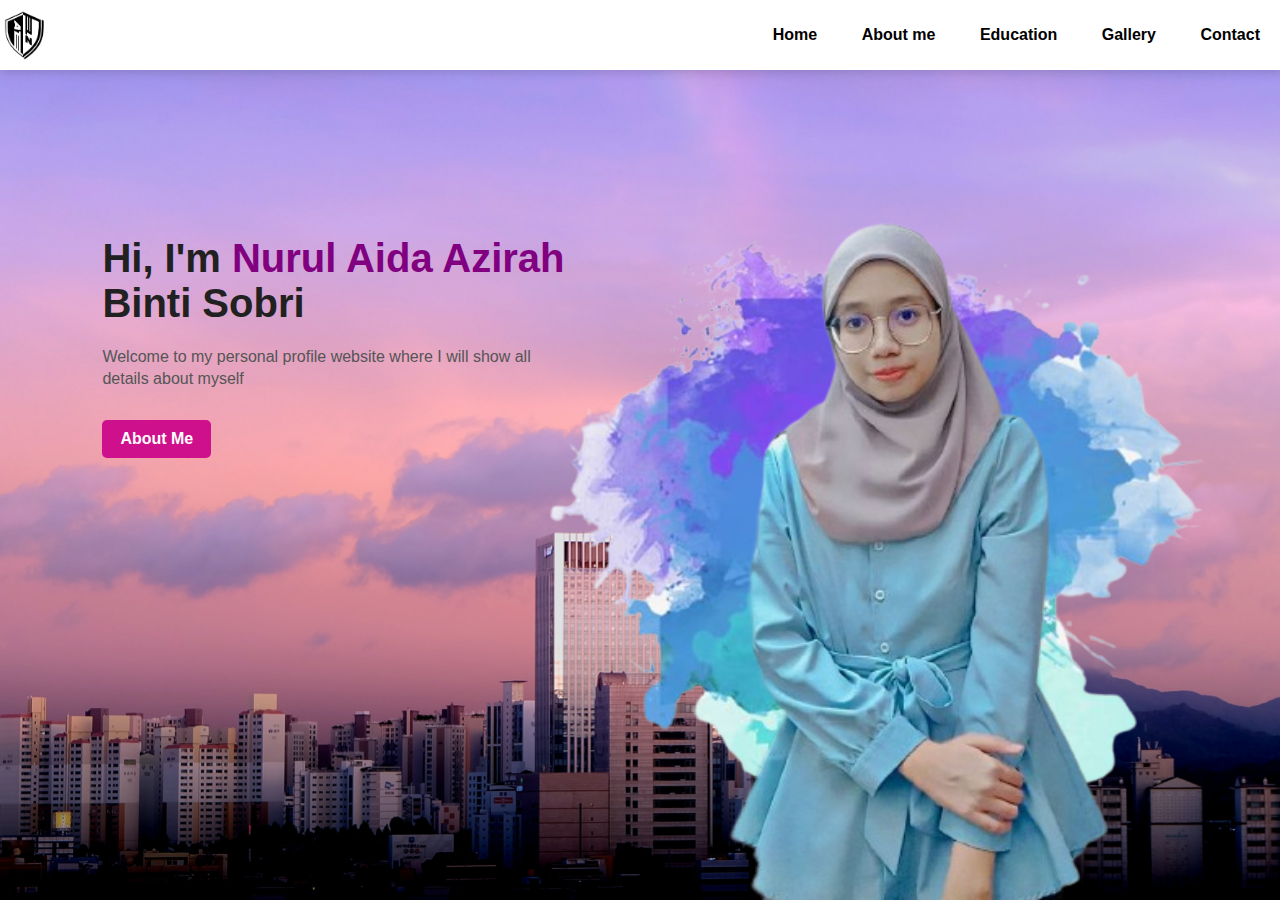
<file: index.html>
<!DOCTYPE html>
<html lang="en">
    <head>
        <meta charset="UTF-8">
        <meta http-equiv="X-UA-Compatible" content="IE=edge">
        <meta name="viewport" content="width=device-width, initial-scale=1.0">
        <title>Home</title>
        <link rel="icon" type="image/x-icon" href="images/ateezlogoweb.png">
        <link rel="stylesheet" href="style.css">

    </head>

    <body>

        <div class="hero">
            <nav>
                <img src="images/ateezlogoweb.png" width="50" height="50" class="logo">

                <ul>
                    <!--Local - Link to other pages within current website-->
                    <li><a href="index.html" target="_self">Home</a></li>
                    <li><a href="biodata.html" target="_self">About me</a></li>
                    <li><a href="education.html" target="_self">Education</a></li>
                    <li><a href="gallery.html" target="_self">Gallery</a></li>
                    <li><a href="contact.html" target="_self">Contact</a></li>
                </ul>
            </nav>
            <div class="detel">
                <h1>Hi, I'm
                <span>Nurul Aida Azirah</span> 
                <br>Binti Sobri</h1>
                <p>Welcome to my personal profile website where I will show all 
                    <br> details about myself
                </p>
            <a href="biodata.html">About Me</a>
            </div>
            <div class="images">
                <img src="images/splashbg.png" class="shape">
                <img src="images/azirahsobri.png" class="aidaprofile">
            </div>
            
        </div>

    </body>

</html>
</file>
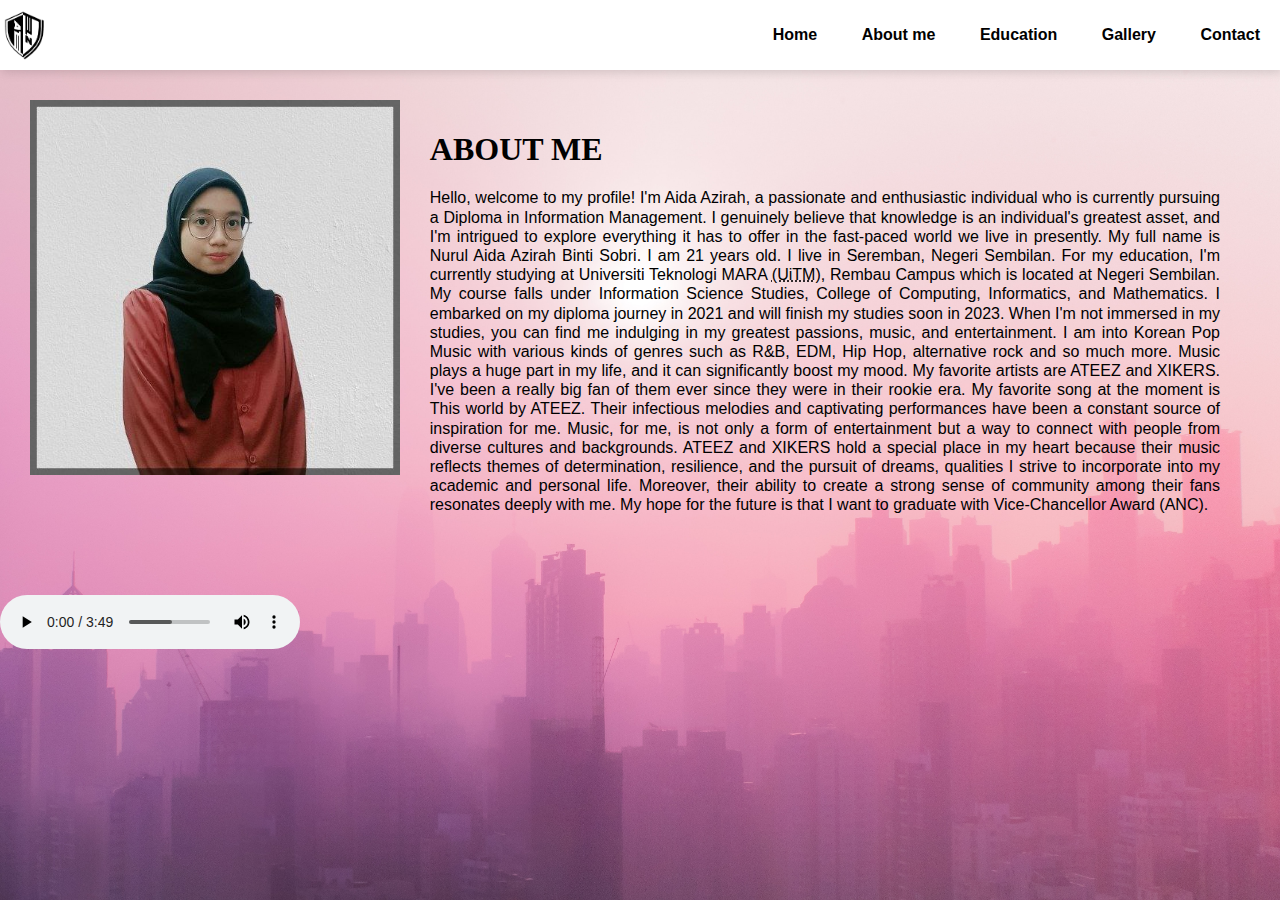
<file: biodata.html>
<!DOCTYPE html>
    <html lang="en">
        <head>
            <meta charset="UTF-8">
            <meta http-equiv="X-UA-Compatible" content="IE=edge">
            <meta name="viewport" content="width=device-width, initial-scale=1.0">
            <title>About me</title>
            <link rel="icon" type="image/x-icon" href="images/ateezlogoweb.png">
            <link rel="stylesheet" href="style.css">
    
        </head>
    
        <body>

            <div class="aboutme">
                <nav>
                    <img src="images/ateezlogoweb.png" width="50" height="50" class="logo">
    
                    <ul>
                       <!--Local - Link to other pages within current website-->
                    <li><a href="index.html" target="_self">Home</a></li>
                    <li><a href="biodata.html" target="_self">About me</a></li>
                    <li><a href="education.html" target="_self">Education</a></li>
                    <li><a href="gallery.html" target="_self">Gallery</a></li>
                    <li><a href="contact.html" target="_self">Contact</a></li>
                    </ul>
                </nav>

                <section id="about">
                    <div id="pic">
                        <img src="images/aziraprofile.jpg" alt="">
                        <div id="intro">
                            <h1>ABOUT ME</h1>
                            <P>Hello, welcome to my profile! I'm Aida Azirah, a passionate and enthusiastic individual who is currently pursuing a Diploma in Information Management. 
                                I genuinely believe that knowledge is an individual's greatest asset, and I'm intrigued to explore everything it has to offer in the fast-paced world 
                                we live in presently. My full name is Nurul Aida Azirah Binti Sobri. I am 21 years old. I live in Seremban, Negeri Sembilan. 
                                For my education, I'm currently studying at Universiti Teknologi MARA 
                                <abbr title="Universiti Teknologi MARA">(UiTM)</abbr>, 
                                Rembau Campus which is located at Negeri Sembilan. My course falls under Information Science Studies, College of Computing, Informatics, and Mathematics. 
                                I embarked on my diploma journey in 2021 and will finish my studies soon in 2023. When I'm not immersed in my studies, you can find me indulging in my greatest passions, 
                                music, and entertainment. I am into Korean Pop Music with various kinds of genres such as R&B, EDM, Hip Hop, alternative rock and so much more. Music plays a huge part in my life, 
                                and it can significantly boost my mood. My favorite artists are ATEEZ and XIKERS. I've been a really big fan of them ever since they were in their rookie era. 
                                My favorite song at the moment is This world by ATEEZ. Their infectious melodies and captivating performances have been a constant source of inspiration for me.
                                Music, for me, is not only a form of entertainment but a way to connect with people from diverse cultures and backgrounds. ATEEZ and XIKERS hold a special place in my heart 
                                because their music reflects themes of determination, resilience, and the pursuit of dreams, qualities I strive to incorporate into my academic and personal life. 
                                Moreover, their ability to create a strong sense of community among their fans resonates deeply with me. My hope for the future is that I want to graduate with Vice-Chancellor Award (ANC).</P>
                        </div>
                    </div>
                </section>

                    <audio controls autoplay>
                        <source src="audio/ateez the letter.mp3" type="audio/mpeg">
                    </audio>
            </div>

        </body>
        
</html>
</file>
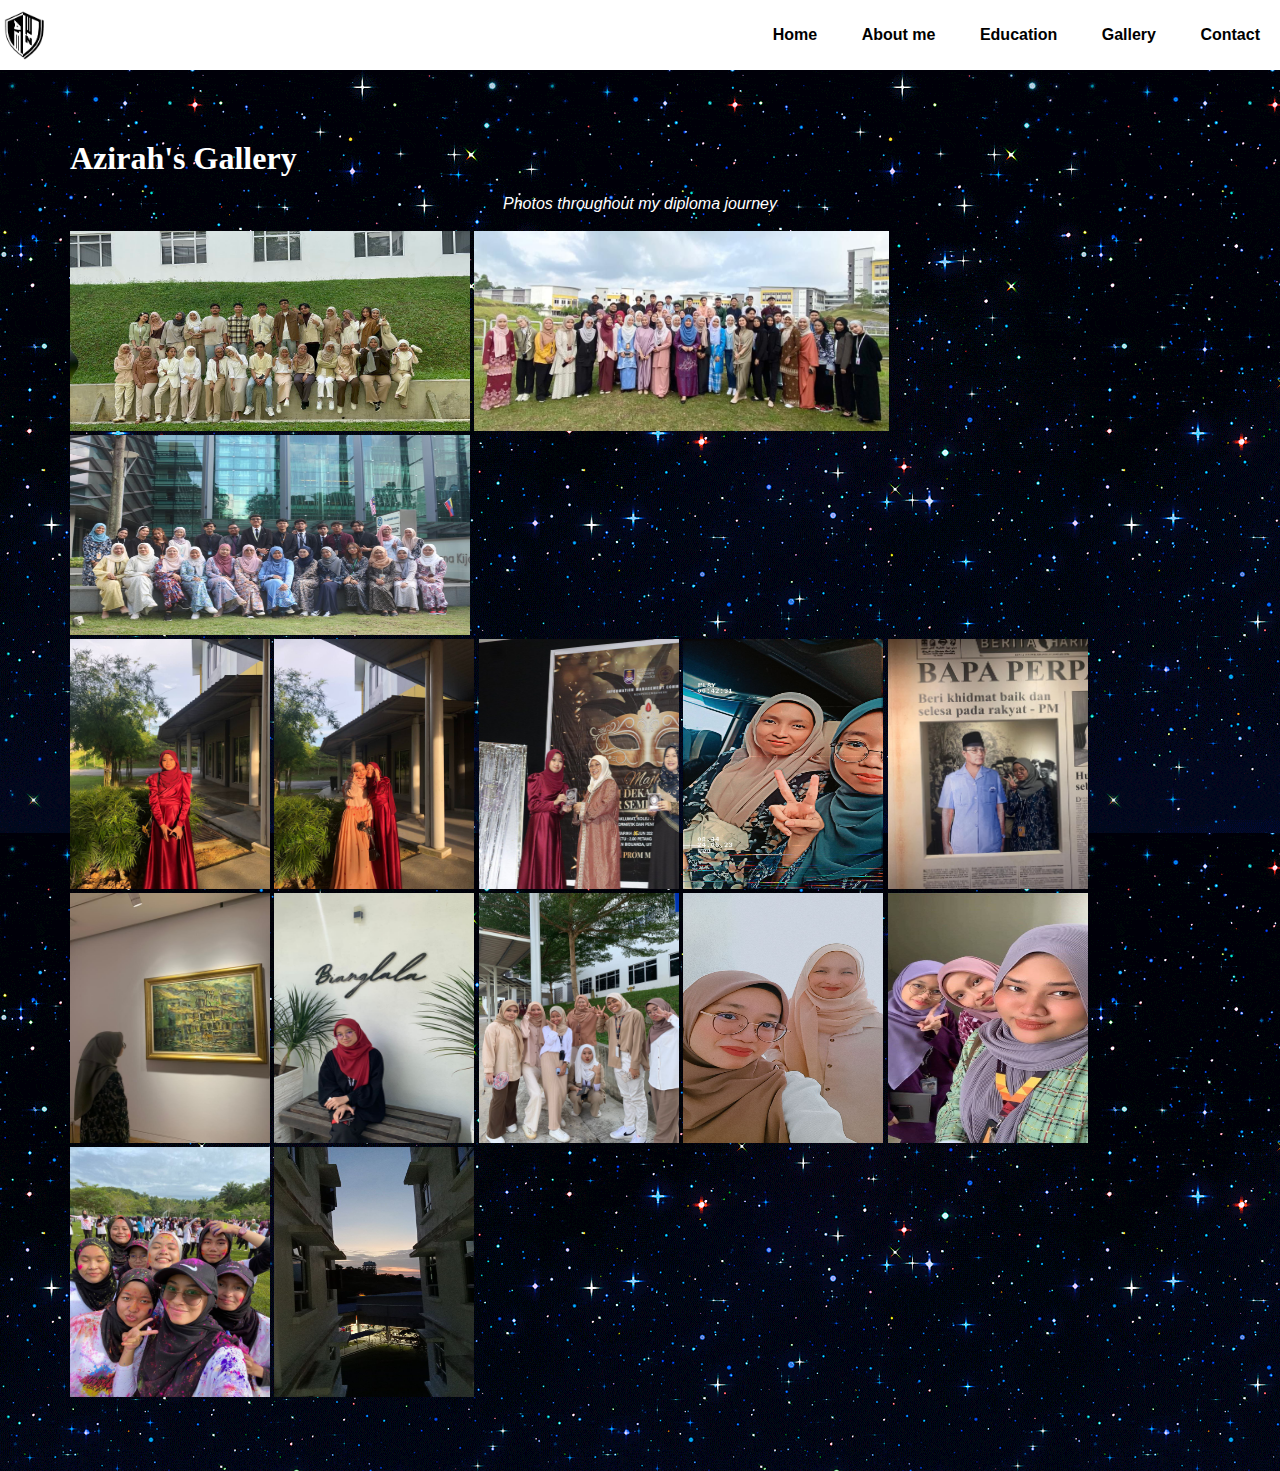
<file: gallery.html>
<!DOCTYPE html>
<html lang="en">
    <head>
        <meta charset="UTF-8">
        <meta http-equiv="X-UA-Compatible" content="IE=edge">
        <meta name="viewport" content="width=device-width, initial-scale=1.0">
        <title>Gallery</title>
        <link rel="icon" type="image/x-icon" href="images/ateezlogoweb.png">
        <link rel="stylesheet" href="style.css">

    </head>

    <body>
        <div class="hero">
            <nav>
                <img src="images/ateezlogoweb.png" width="50" height="50" class="logo">

                <ul>
                     <!--Local - Link to other pages within current website-->
                     <li><a href="index.html" target="_self">Home</a></li>
                     <li><a href="biodata.html" target="_self">About me</a></li>
                     <li><a href="education.html" target="_self">Education</a></li>
                     <li><a href="gallery.html" target="_self">Gallery</a></li>
                     <li><a href="contact.html" target="_self">Contact</a></li>
                </ul>
            </nav>
        <div class="gallery">
        <div style="color:rgb(255, 255, 255); padding:20px;">
        <h1>Azirah's Gallery</h1>

        <br>

        <p style="text-align: center;"><i>Photos throughout my diploma journey</i></p>

        <br>

         <!--Inserting Internal Image-->
         <img src="gallery/im1105b.jpg" width="400" height="200" alt="IM1105B" hspace="20" vspace="20">
         <img src="gallery/jamuan.jpg" width="415" height="200" alt="IM110 2023" hspace="20" vspace="20">
         <img src="gallery/tripbnm.jpg" width="400" height="200" alt="trip to bnm" hspace="20" vspace="20">
         <br>
         <img src="gallery/dean list.jpg"width="200" height="250" alt="dean list 2023" hspace="20" vspace="20">
         <img src="gallery/deanlistevent.jpg"width="200" height="250" alt="dean list 2023" hspace="20" vspace="20">
         <img src="gallery/deanlist2023.jpg"width="200" height="250" alt="dean list 2023" hspace="20" vspace="20">
         <img src="gallery/triptokl.jpg"width="200" height="250" alt="trip to KL" hspace="20" vspace="20">
         <img src="gallery/archive.jpg"width="200" height="250" alt="archive" hspace="20" vspace="20">
         <img src="gallery/painting2.jpg"width="200" height="250" alt="bianglala" hspace="20" vspace="20">
         <img src="gallery/bianglala.jpg"width="200" height="250" alt="bianglala" hspace="20" vspace="20">
         <img src="gallery/photography.jpg"width="200" height="250" alt="photography day" hspace="20" vspace="20">
         <img src="gallery/eno.jpg"width="200" height="250" alt="picture with ainur" hspace="20" vspace="20">
         <img src="gallery/ainursarah.jpg"width="200" height="250" alt="dean list 2023" hspace="20" vspace="20">
         <img src="gallery/colourrun.jpg"width="200" height="250" alt="dean list 2023" hspace="20" vspace="20">
         <img src="gallery/kolej.jpg"width="200" height="250" alt="dean list 2023" hspace="20" vspace="20">
            </div>
        </div>
      
    </body>
    
</html>
</file>
<file: style.css>
*{
    margin: 0;
    padding: 0;
    font-family: sans-serif;
}

.hero{
    position: relative;
    width: 100%;
    height: 100vh;
    background: #c19f96; 
    background-image: url(images/pinkskysk.jpg);
    background-repeat: no-repeat;
    background-attachment: fixed;
    background-size: cover;
    

}

/* Navbar */

nav{
    display: flex;
    width: 100%;
    margin: auto;
    padding: 10px 0;
    align-items: center;
    justify-content: space-between;
    background-color: white;
    box-shadow: 2px 2px 10px rgba(0, 0, 0, 0.15);
}

nav ul li{
    display: inline-block;
    list-style: none;
    margin: 10px 20px;
}

nav ul li a{
    text-decoration: none;
    color: #000;
    font-weight: bold;

}

nav ul li a:hover{
    color: hotpink;
}

/* Home */

.detel{
    margin-left: 8%;
    margin-top: 13%;
}

.detel h1{
    font-size: 40px;
    color: #212121;
    margin-bottom: 20px;
}

span{
    color: purple;
}

.detel p{
    color: #555;
    line-height: 22px;
}

.detel a{
    background: #cf108c;
    padding: 10px 18px;
    text-decoration: none;
    font-weight: bold;
    color: #fff;
    display: inline-block;
    margin: 30px 0;
    border-radius: 5px;
}

.images{
    width: 45%;
    height: 80%;
    position: absolute;
    bottom: 0;
    right: 100px;
}

.images img{
    height: 100%;
    position: absolute;
    left: 50%;
    bottom: 0;
    transform: translateX(-50%);
    transition: bottom 1s, left 1s;
}

.images:hover .shape{
    bottom: 40px;
}

.images:hover .aidaprofile{
    left: 45%;
}

/* Gallery */

.gallery{
    background-image: url(images/space.gif);
    padding: 50px;
    margin: auto;
}

.gallery h1{
    font-family: Georgia, 'Times New Roman', Times, serif;
}

/* About Section */

.aboutme{
    position: relative;
    width: 100%;
    height: 100vh;
    background-image: url(images/pinkcity.jpg);
    background-repeat: no-repeat;
    background-attachment: fixed;
    background-size: cover;
}
#about{
    text-align: center;
    font-family: Georgia, 'Times New Roman', Times, serif;
    font-size: 8;
    line-height: 1.2;
    display: flex;
    flex-direction: column;
    box-sizing: border-box;
    padding: 10px;
    margin-bottom: 20px;
}
#pic{
    display: flex;
    padding: 20px;
}
#pic img{
    width: 550px;
    height: 375px;
}
#intro{
    display: flex;
    flex-direction: column;
    text-align: justify;
    padding: 30px;
}
#intro h1{
    font-size: 2rem;
    font-family: Georgia, 'Times New Roman', Times, serif;
    margin-bottom: 20px;
}

/* Education Section */

.myedu{
    position: relative;
    width: 100%;
    height: 100vh;
    background-image: url(images/daynight.gif);
    background-repeat: no-repeat;
    background-attachment: fixed;
    background-size: cover;
}
.edu{
    padding: 32px;
    
}
#education{
    display: flex;
    flex-direction: column;
    padding: 20px;
    text-align: justify;
    font-family: Georgia, 'Times New Roman', Times, serif;
    font-size: large;
}
.line{
    display: flex;
    justify-content: space-around;
    flex-wrap: wrap;
    box-sizing: border-box;
}
.textbox{
    display: flex;
    flex-direction: column;
    width: 350px;
    height: 350px;
    border: 1px solid rgba(0, 0, 0, 0);
    margin: 10px;
    align-items: center;
    text-align: justify;
    font-size: medium;
    padding: 10px;
    border-radius: 15px;
    background: linear-gradient(to top, rgba(255, 190, 124, 0.753) 50%, rgba(255, 255, 255, 0.291) 50%);
    background-size: 100% 200%;
    transition: all .8s;
} 
.textbox:hover{
    background-position: left bottom;
    color: rgba(0, 0, 0, 0.551);
    border: none;
    box-shadow: 0 0 20px rgba(94, 131, 226, 0.814);
}
.textbox img{
    width: 80px;
    height: 80px;
    padding: 10px;
}

/* Contact Section */

.contactme{
    position: relative;
    width: 100%;
    height: 100vh;
    background-image: url(images/toggle.gif);
    background-repeat: no-repeat;
    background-attachment: fixed;
    background-size: cover;
    background-position: center;

}
#contact{
    display: flex;
    flex-direction: column;
    padding: 100px;

}
.row{
    display: flex;
    justify-content: space-around;
    flex-wrap: wrap;
    box-sizing: border-box;
}
.box{
    display: flex;
    flex-direction: column;
    width: 250px;
    height: 250px;
    border: 1px solid rgba(0, 0, 0, 0);
    margin: 10px;
    align-items: center;
    text-align: center;
    padding: 10px;
    border-radius: 15px;
    background: linear-gradient(to top, rgba(255, 197, 160, 0.814) 50%, rgba(255, 255, 255, 0.291) 50%);
    background-size: 100% 200%;
    transition: all .8s;
} 
.box:hover{
    background-position: left bottom;
    color: rgba(0, 0, 0, 0.54);
    border: none;
    box-shadow: 0 0 20px rgba(84, 16, 116, 0.813);
}
.box img{
    width: 80px;
    height: 80px;
    padding: 10px;
}
</file>
